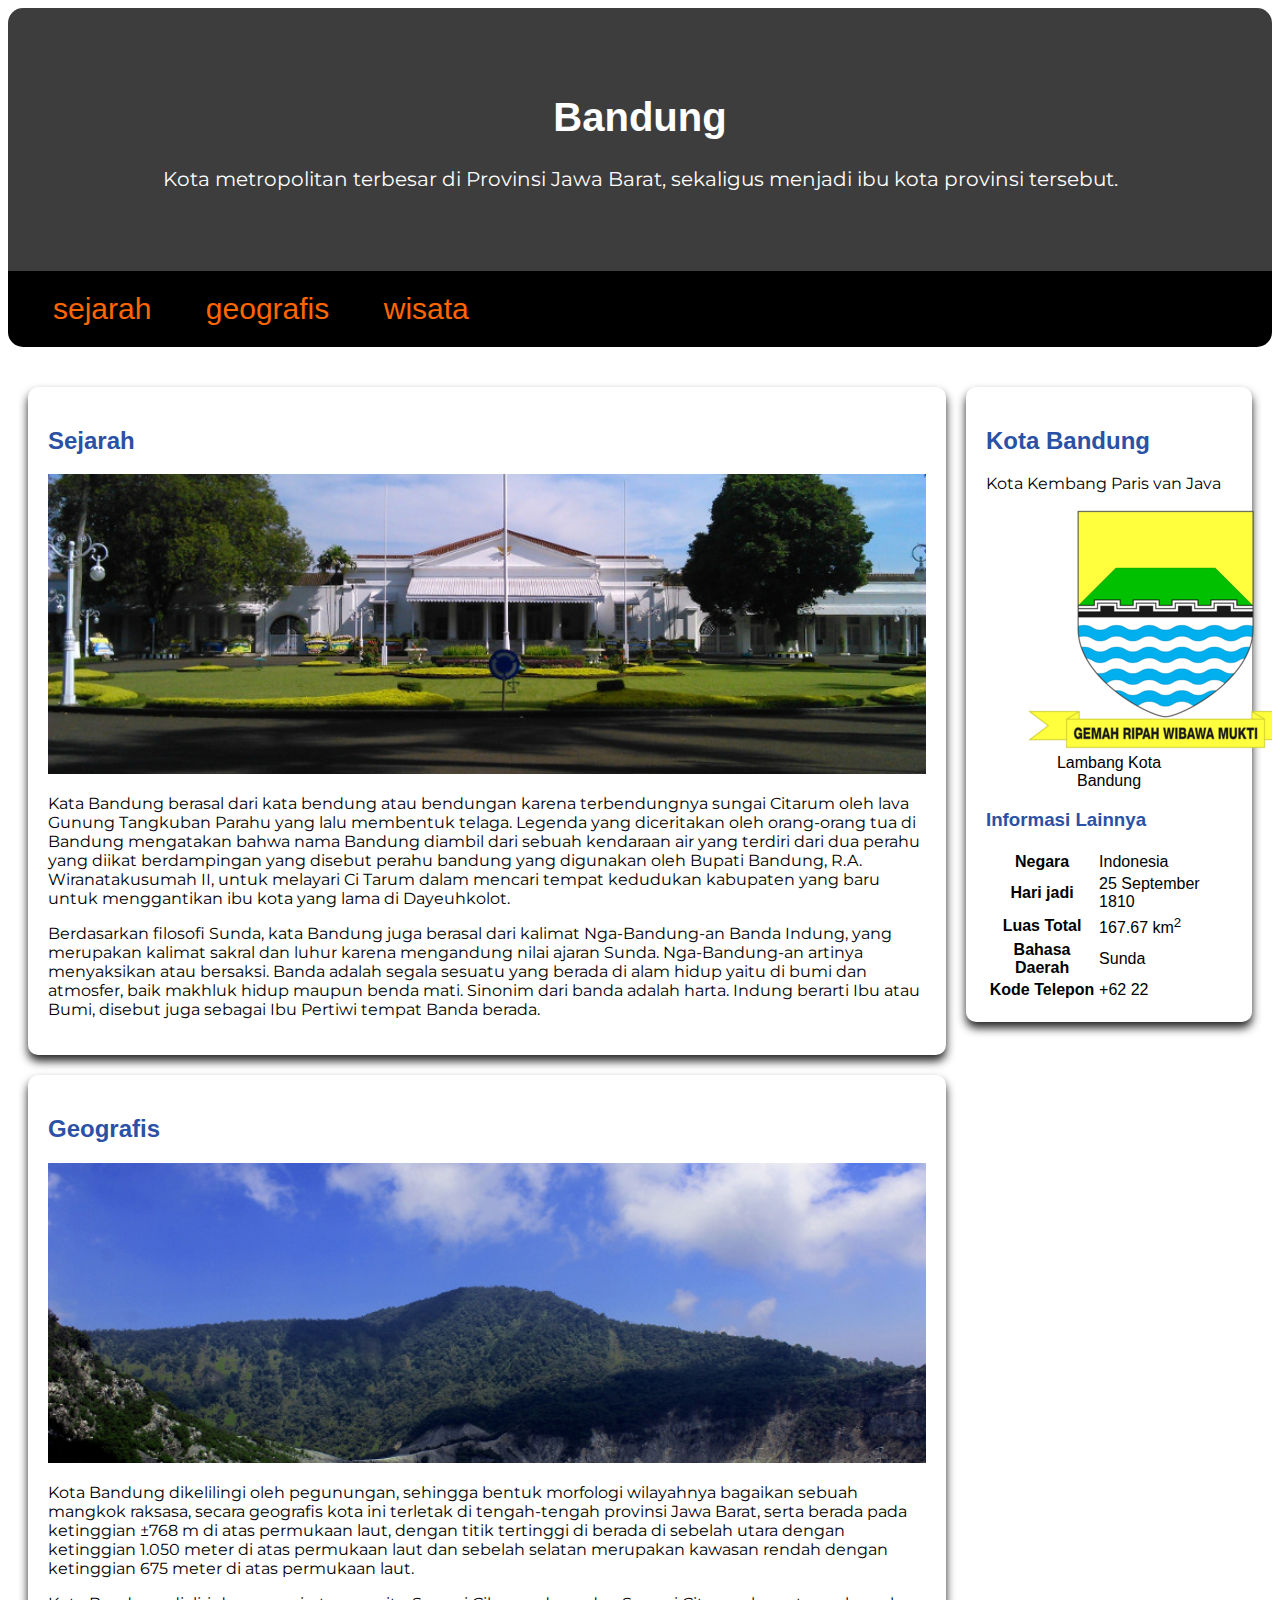
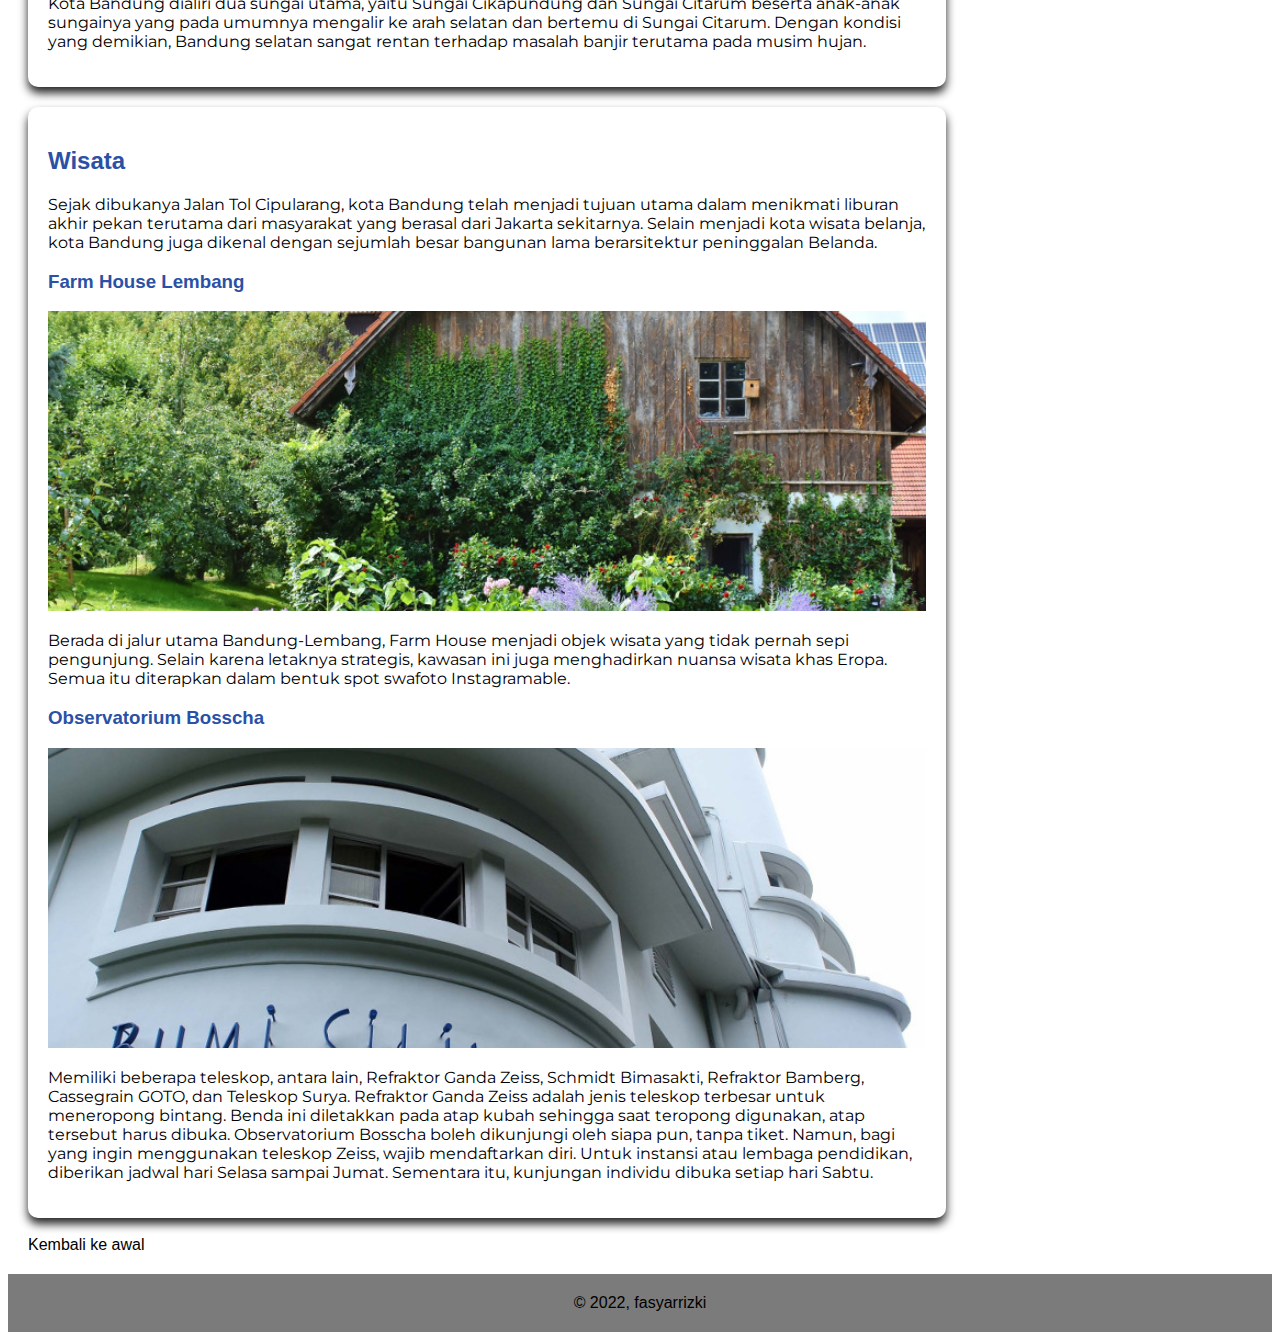
<file: index.html>
<!DOCTYPE html>
<html lang="en">

<head>
    <meta charset="UTF-8">
    <meta http-equiv="X-UA-Compatible" content="IE=edge">
    <meta name="viewport" content="width=device-width, initial-scale=1.0">
    <title>kota bandung</title>
    <link rel="stylesheet" href="style.css">

</head>

<body>
    <header>
        <div class="jumbroton">
            <h1>Bandung</h1>
            <p>Kota metropolitan terbesar di Provinsi Jawa Barat, sekaligus menjadi ibu kota provinsi tersebut.</p>
            <!-- <ul>
            <li>sejarah</li>
            <li>geografis</li>
            <li>wisata</li>
        </ul> -->
        </div>
        <nav>
            <ul> <li><a href="#sejarah">sejarah</a></li>
                <li><a href="#geografis">geografis</a></li>
                <li><a href="#wisata">wisata</a></li>
            </ul>


        </nav>
    </header>
    <main>
        <div id="content">
            <article class="card">
                <section>
                    <h2 id="sejarah">Sejarah</h2>
                    <img src="image/history.jpg" alt="sejarah" class="featured-image">
                    <p>Kata Bandung berasal dari kata bendung atau bendungan karena terbendungnya sungai Citarum oleh
                        lava
                        Gunung
                        Tangkuban
                        Parahu yang lalu membentuk telaga. Legenda yang diceritakan oleh orang-orang tua di Bandung
                        mengatakan
                        bahwa
                        nama
                        Bandung diambil dari sebuah kendaraan air yang terdiri dari dua perahu yang diikat berdampingan
                        yang
                        disebut
                        perahu
                        bandung yang digunakan oleh Bupati Bandung, R.A. Wiranatakusumah II, untuk melayari Ci Tarum
                        dalam
                        mencari
                        tempat
                        kedudukan kabupaten yang baru untuk menggantikan ibu kota yang lama di Dayeuhkolot.</p>


                    <p>Berdasarkan filosofi Sunda, kata Bandung juga berasal dari kalimat Nga-Bandung-an Banda Indung,
                        yang
                        merupakan
                        kalimat
                        sakral dan luhur karena mengandung nilai ajaran Sunda. Nga-Bandung-an artinya menyaksikan atau
                        bersaksi.
                        Banda
                        adalah
                        segala sesuatu yang berada di alam hidup yaitu di bumi dan atmosfer, baik makhluk hidup maupun
                        benda
                        mati.
                        Sinonim
                        dari
                        banda adalah harta. Indung berarti Ibu atau Bumi, disebut juga sebagai Ibu Pertiwi tempat Banda
                        berada.
                    </p>
                </section>
            </article>
            <article class="card">
                <section>
                    <h2 id="geografis">Geografis</h2>
                    <img src="image/geografis.jpg" alt="geografis" class="featured-image">
                    <p>Kota Bandung dikelilingi oleh pegunungan, sehingga bentuk morfologi wilayahnya bagaikan sebuah
                        mangkok
                        raksasa,
                        secara
                        geografis kota ini terletak di tengah-tengah provinsi Jawa Barat, serta berada pada ketinggian
                        ±768
                        m di
                        atas
                        permukaan
                        laut, dengan titik tertinggi di berada di sebelah utara dengan ketinggian 1.050 meter di atas
                        permukaan
                        laut
                        dan
                        sebelah
                        selatan merupakan kawasan rendah dengan ketinggian 675 meter di atas permukaan laut.</p>


                    <p>Kota Bandung dialiri dua sungai utama, yaitu Sungai Cikapundung dan Sungai Citarum beserta
                        anak-anak
                        sungainya
                        yang
                        pada
                        umumnya mengalir ke arah selatan dan bertemu di Sungai Citarum. Dengan kondisi yang demikian,
                        Bandung
                        selatan
                        sangat
                        rentan terhadap masalah banjir terutama pada musim hujan.</p>
                </section>
            </article>
            <article class="card">
                <section>
                    <h2 id="wisata">Wisata</h2>
                    <p>Sejak dibukanya Jalan Tol Cipularang, kota Bandung telah menjadi tujuan utama dalam menikmati
                        liburan
                        akhir
                        pekan
                        terutama dari masyarakat yang berasal dari Jakarta sekitarnya. Selain menjadi kota wisata
                        belanja,
                        kota
                        Bandung
                        juga
                        dikenal dengan sejumlah besar bangunan lama berarsitektur peninggalan Belanda.</p>
                </section>
                <section>
                    <h3>Farm House Lembang</h3>
                    <img src="image/farm-house.jpg" alt="farm-house Lembang" class="featured-image">
                    <p>Berada di jalur utama Bandung-Lembang, Farm House menjadi objek wisata yang tidak pernah sepi
                        pengunjung.
                        Selain
                        karena
                        letaknya strategis, kawasan ini juga menghadirkan nuansa wisata khas Eropa. Semua itu diterapkan
                        dalam
                        bentuk
                        spot
                        swafoto Instagramable.</p>
                </section>
                <section>
                    <h3>Observatorium Bosscha</h3>
                    <img src="image/bosscha.jpg" alt="observatium bosscha" class="featured-image">
                    <p>Memiliki beberapa teleskop, antara lain, Refraktor Ganda Zeiss, Schmidt Bimasakti, Refraktor
                        Bamberg,
                        Cassegrain
                        GOTO,
                        dan Teleskop Surya. Refraktor Ganda Zeiss adalah jenis teleskop terbesar untuk meneropong
                        bintang.
                        Benda
                        ini
                        diletakkan
                        pada atap kubah sehingga saat teropong digunakan, atap tersebut harus dibuka. Observatorium
                        Bosscha
                        boleh
                        dikunjungi
                        oleh siapa pun, tanpa tiket. Namun, bagi yang ingin menggunakan teleskop Zeiss, wajib
                        mendaftarkan
                        diri.
                        Untuk
                        instansi
                        atau lembaga pendidikan, diberikan jadwal hari Selasa sampai Jumat. Sementara itu, kunjungan
                        individu
                        dibuka
                        setiap
                        hari
                        Sabtu.</p>
                </section>
            </article>
            <br>
            <a class="keawal" href="#top"> Kembali ke awal</a>
        </div>
        <aside>
            <article class="profile card">
                <header>
                    <h2>Kota Bandung</h2>
                    <p>Kota Kembang Paris van Java</p>
                    <figure>
                        <center>
                            <img src="image/bandung-badge.png">
                            <figcaption>Lambang Kota Bandung</figcaption>
                    </figure>
                    </center>
                </header>

                <section>
                    <h3>Informasi Lainnya</h3>
                    <table>
                        <tr>
                            <th>Negara</th>
                            <td>Indonesia</td>
                        </tr>
                        <tr>
                            <th>Hari jadi</th>
                            <td>25 September 1810</td>
                        </tr>
                        <tr>
                            <th>Luas Total</th>
                            <td>167.67 km<sup>2</sup></td>
                        </tr>
                        <tr>
                            <th>Bahasa Daerah</th>
                            <td>Sunda</td>
                        </tr>
                        <tr>
                            <th>Kode Telepon</th>
                            <td>+62 22</td>
                        </tr>
                    </table>
                </section>
            </article>
        </aside>
    </main>
    <footer>
        <center>
            &copy; 2022, fasyarrizki
        </center>
    </footer>

</body>

</html>
</file>
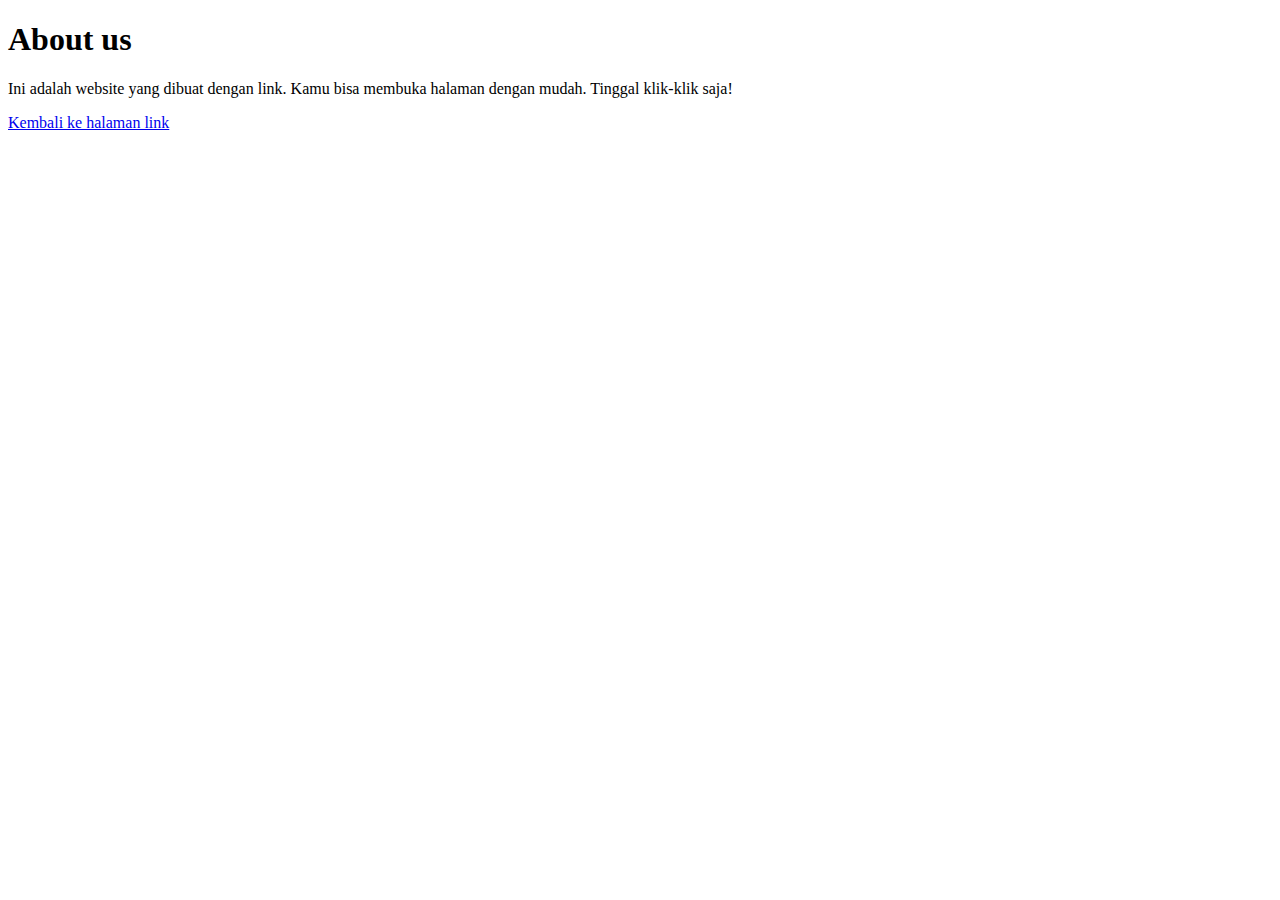
<file: about.html>
<!DOCTYPE html>
<html lang="en">
    <head>
        <title>Tutorial Link di HTML</title>
    </head>
    <body>
      <h1>About us</h1>
        <p>
          Ini adalah website yang dibuat dengan link.
          Kamu bisa membuka halaman dengan mudah. Tinggal klik-klik saja!
        </p>
        <p>
          <a href="link.html">Kembali ke halaman link</a>
        </p>
    </body>
</html>
</file>
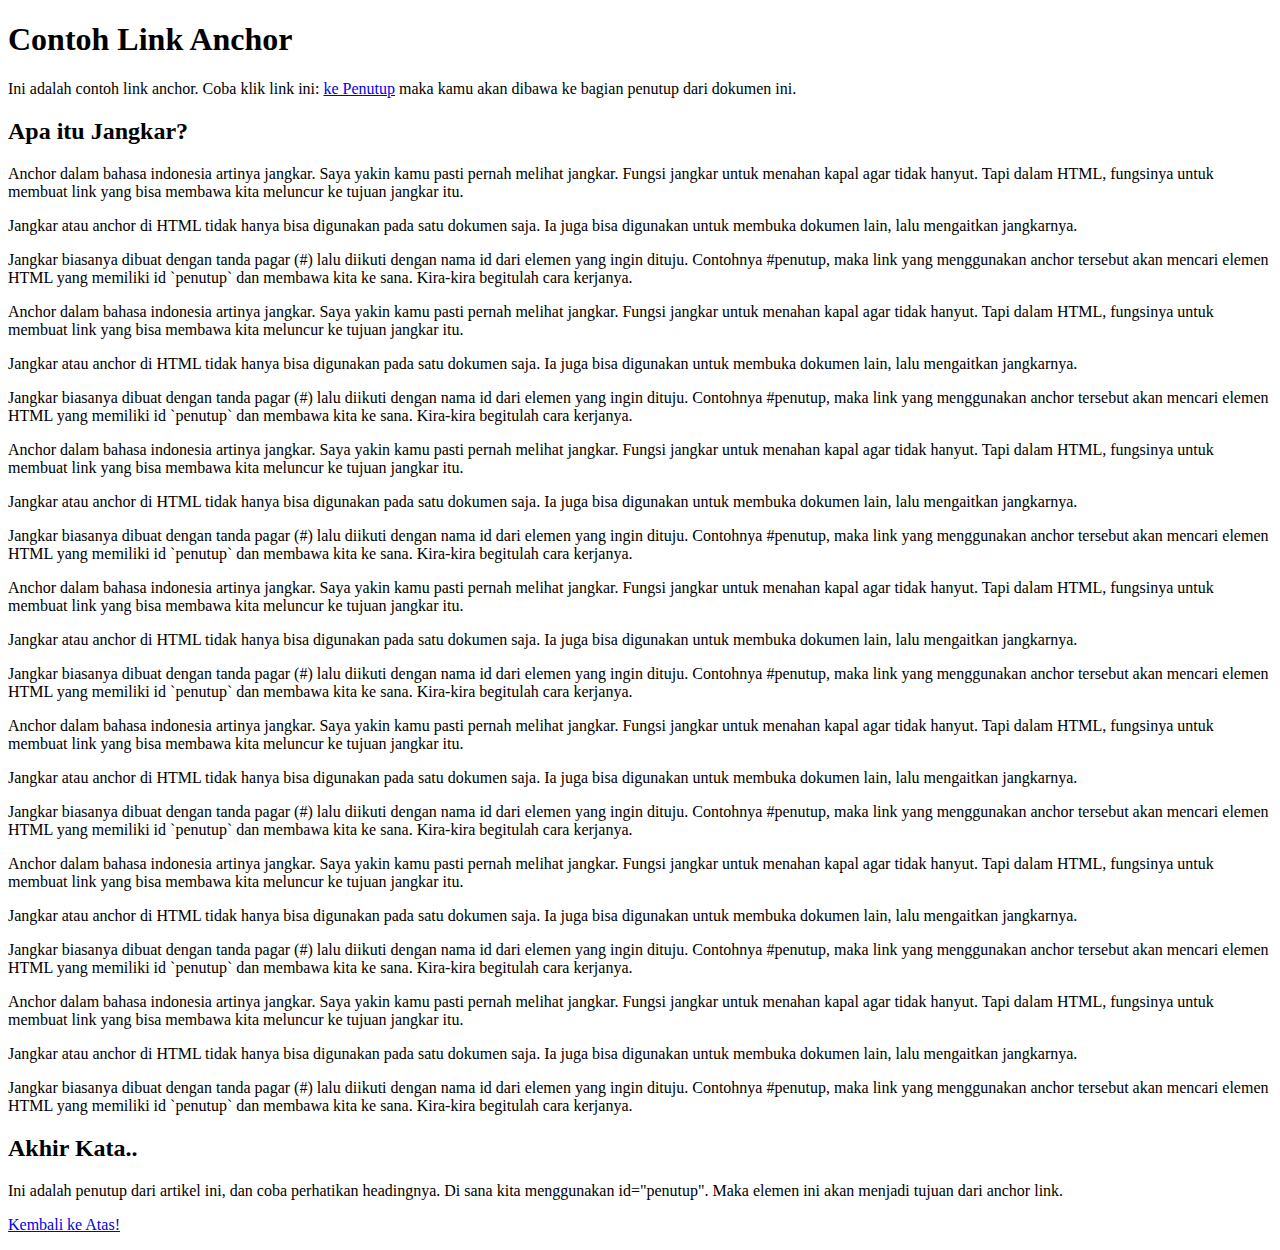
<file: anchor.html>
<!DOCTYPE html>
<html lang="en">

<head>
    <title>Tutorial Link di HTML</title>
</head>

<body>
    <h1>Contoh Link Anchor</h1>
    <p>Ini adalah contoh link anchor. Coba klik link ini:
        <a href="#penutup"> ke Penutup</a> maka kamu
        akan dibawa ke bagian penutup dari dokumen ini.
    </p>
    <h2>Apa itu Jangkar?</h2>
    <p>
        Anchor dalam bahasa indonesia artinya jangkar. Saya yakin
        kamu pasti pernah melihat jangkar. Fungsi jangkar untuk
        menahan kapal agar tidak hanyut. Tapi dalam HTML, fungsinya
        untuk membuat link yang bisa membawa kita meluncur ke tujuan
        jangkar itu.
    </p>
    <p>
        Jangkar atau anchor di HTML tidak hanya bisa digunakan pada
        satu dokumen saja. Ia juga bisa digunakan untuk membuka dokumen
        lain, lalu mengaitkan jangkarnya.
    </p>
    <p>
        Jangkar biasanya dibuat dengan tanda pagar (#) lalu diikuti
        dengan nama id dari elemen yang ingin dituju. Contohnya #penutup,
        maka link yang menggunakan anchor tersebut akan mencari elemen
        HTML yang memiliki id `penutup` dan membawa kita ke sana.
        Kira-kira begitulah cara kerjanya.
    <p>
        Anchor dalam bahasa indonesia artinya jangkar. Saya yakin
        kamu pasti pernah melihat jangkar. Fungsi jangkar untuk
        menahan kapal agar tidak hanyut. Tapi dalam HTML, fungsinya
        untuk membuat link yang bisa membawa kita meluncur ke tujuan
        jangkar itu.
    </p>
    <p>
        Jangkar atau anchor di HTML tidak hanya bisa digunakan pada
        satu dokumen saja. Ia juga bisa digunakan untuk membuka dokumen
        lain, lalu mengaitkan jangkarnya.
    </p>
    <p>
        Jangkar biasanya dibuat dengan tanda pagar (#) lalu diikuti
        dengan nama id dari elemen yang ingin dituju. Contohnya #penutup,
        maka link yang menggunakan anchor tersebut akan mencari elemen
        HTML yang memiliki id `penutup` dan membawa kita ke sana.
        Kira-kira begitulah cara kerjanya.
    <p>
        Anchor dalam bahasa indonesia artinya jangkar. Saya yakin
        kamu pasti pernah melihat jangkar. Fungsi jangkar untuk
        menahan kapal agar tidak hanyut. Tapi dalam HTML, fungsinya
        untuk membuat link yang bisa membawa kita meluncur ke tujuan
        jangkar itu.
    </p>
    <p>
        Jangkar atau anchor di HTML tidak hanya bisa digunakan pada
        satu dokumen saja. Ia juga bisa digunakan untuk membuka dokumen
        lain, lalu mengaitkan jangkarnya.
    </p>
    <p>
        Jangkar biasanya dibuat dengan tanda pagar (#) lalu diikuti
        dengan nama id dari elemen yang ingin dituju. Contohnya #penutup,
        maka link yang menggunakan anchor tersebut akan mencari elemen
        HTML yang memiliki id `penutup` dan membawa kita ke sana.
        Kira-kira begitulah cara kerjanya.
    <p>
        Anchor dalam bahasa indonesia artinya jangkar. Saya yakin
        kamu pasti pernah melihat jangkar. Fungsi jangkar untuk
        menahan kapal agar tidak hanyut. Tapi dalam HTML, fungsinya
        untuk membuat link yang bisa membawa kita meluncur ke tujuan
        jangkar itu.
    </p>
    <p>
        Jangkar atau anchor di HTML tidak hanya bisa digunakan pada
        satu dokumen saja. Ia juga bisa digunakan untuk membuka dokumen
        lain, lalu mengaitkan jangkarnya.
    </p>
    <p>
        Jangkar biasanya dibuat dengan tanda pagar (#) lalu diikuti
        dengan nama id dari elemen yang ingin dituju. Contohnya #penutup,
        maka link yang menggunakan anchor tersebut akan mencari elemen
        HTML yang memiliki id `penutup` dan membawa kita ke sana.
        Kira-kira begitulah cara kerjanya.
    <p>
        Anchor dalam bahasa indonesia artinya jangkar. Saya yakin
        kamu pasti pernah melihat jangkar. Fungsi jangkar untuk
        menahan kapal agar tidak hanyut. Tapi dalam HTML, fungsinya
        untuk membuat link yang bisa membawa kita meluncur ke tujuan
        jangkar itu.
    </p>
    <p>
        Jangkar atau anchor di HTML tidak hanya bisa digunakan pada
        satu dokumen saja. Ia juga bisa digunakan untuk membuka dokumen
        lain, lalu mengaitkan jangkarnya.
    </p>
    <p>
        Jangkar biasanya dibuat dengan tanda pagar (#) lalu diikuti
        dengan nama id dari elemen yang ingin dituju. Contohnya #penutup,
        maka link yang menggunakan anchor tersebut akan mencari elemen
        HTML yang memiliki id `penutup` dan membawa kita ke sana.
        Kira-kira begitulah cara kerjanya.
    <p>
        Anchor dalam bahasa indonesia artinya jangkar. Saya yakin
        kamu pasti pernah melihat jangkar. Fungsi jangkar untuk
        menahan kapal agar tidak hanyut. Tapi dalam HTML, fungsinya
        untuk membuat link yang bisa membawa kita meluncur ke tujuan
        jangkar itu.
    </p>
    <p>
        Jangkar atau anchor di HTML tidak hanya bisa digunakan pada
        satu dokumen saja. Ia juga bisa digunakan untuk membuka dokumen
        lain, lalu mengaitkan jangkarnya.
    </p>
    <p>
        Jangkar biasanya dibuat dengan tanda pagar (#) lalu diikuti
        dengan nama id dari elemen yang ingin dituju. Contohnya #penutup,
        maka link yang menggunakan anchor tersebut akan mencari elemen
        HTML yang memiliki id `penutup` dan membawa kita ke sana.
        Kira-kira begitulah cara kerjanya.
    <p>
        Anchor dalam bahasa indonesia artinya jangkar. Saya yakin
        kamu pasti pernah melihat jangkar. Fungsi jangkar untuk
        menahan kapal agar tidak hanyut. Tapi dalam HTML, fungsinya
        untuk membuat link yang bisa membawa kita meluncur ke tujuan
        jangkar itu.
    </p>
    <p>
        Jangkar atau anchor di HTML tidak hanya bisa digunakan pada
        satu dokumen saja. Ia juga bisa digunakan untuk membuka dokumen
        lain, lalu mengaitkan jangkarnya.
    </p>
    <p>
        Jangkar biasanya dibuat dengan tanda pagar (#) lalu diikuti
        dengan nama id dari elemen yang ingin dituju. Contohnya #penutup,
        maka link yang menggunakan anchor tersebut akan mencari elemen
        HTML yang memiliki id `penutup` dan membawa kita ke sana.
        Kira-kira begitulah cara kerjanya.
    </p>
    <h2 id="penutup">Akhir Kata..</h2>
    <p>
        Ini adalah penutup dari artikel ini, dan coba perhatikan headingnya.
        Di sana kita menggunakan id="penutup". Maka elemen ini akan menjadi
        tujuan dari anchor link.
    </p>
    <p>
        <a href="#top">Kembali ke Atas!</a>
    </p>
</body>

</html>
</file>
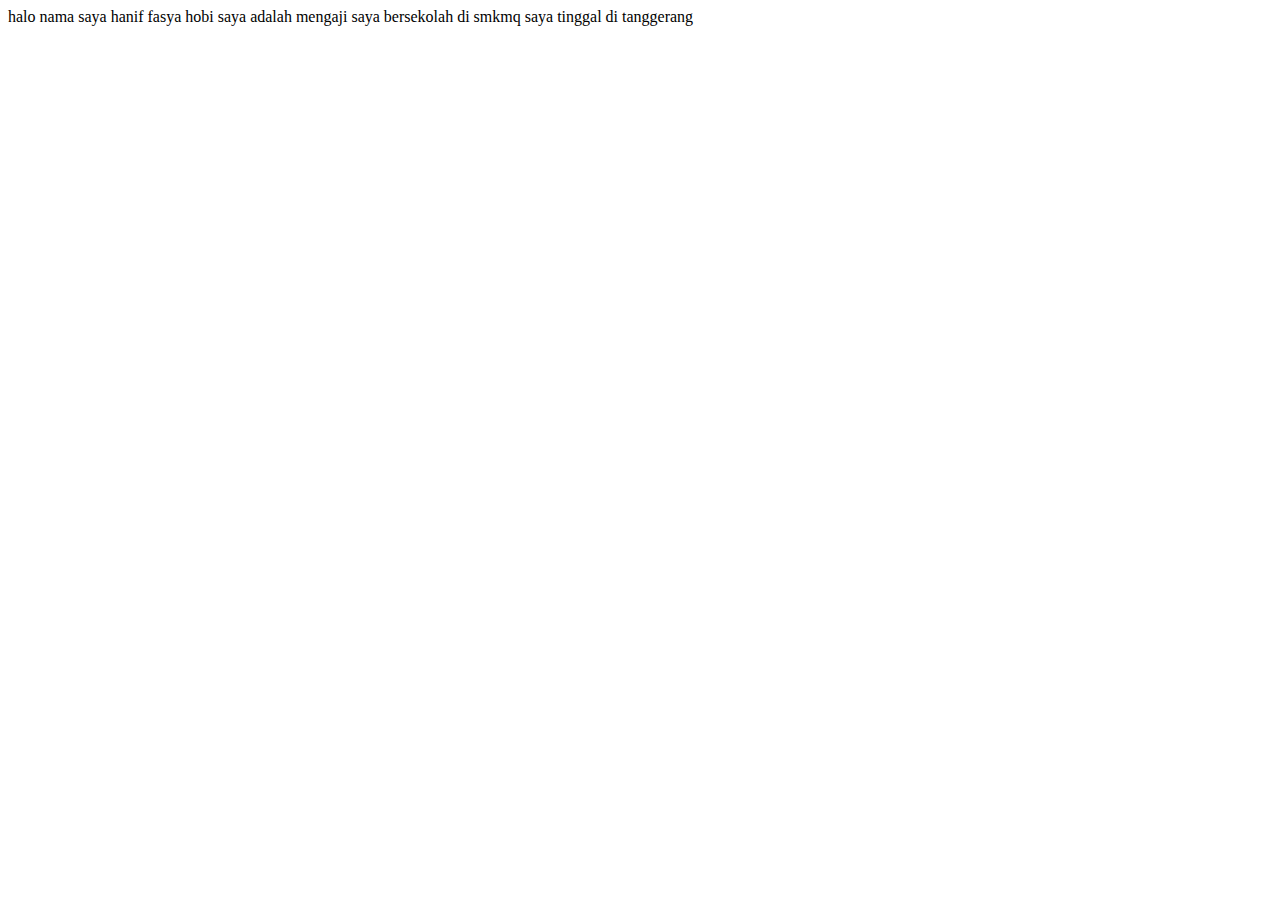
<file: latihanjs.html>
<!DOCTYPE html>
<html lang="en">

<head>
    <meta charset="UTF-8">
    <meta http-equiv="X-UA-Compatible" content="IE=edge">
    <meta name="viewport" content="width=device-width, initial-scale=1.0">
    <title>Document</title>
</head>

<body>
    <script>

        const datadiri = {
            namadepan: "hanif",
            "nama belakang": "fasya",
            hobi: "mengaji",
            umur:15,
            "asal sekolah": "smkmq",
            tempatinggal:"tanggerang"

        }
        delete datadiri.umur;
        document.write(`halo nama saya ${datadiri.namadepan} ${datadiri["nama belakang"]} hobi saya adalah ${datadiri.hobi} saya bersekolah di ${datadiri["asal sekolah"]} saya tinggal di ${datadiri.tempatinggal}`)
    </script>
</body>

</html>
</file>
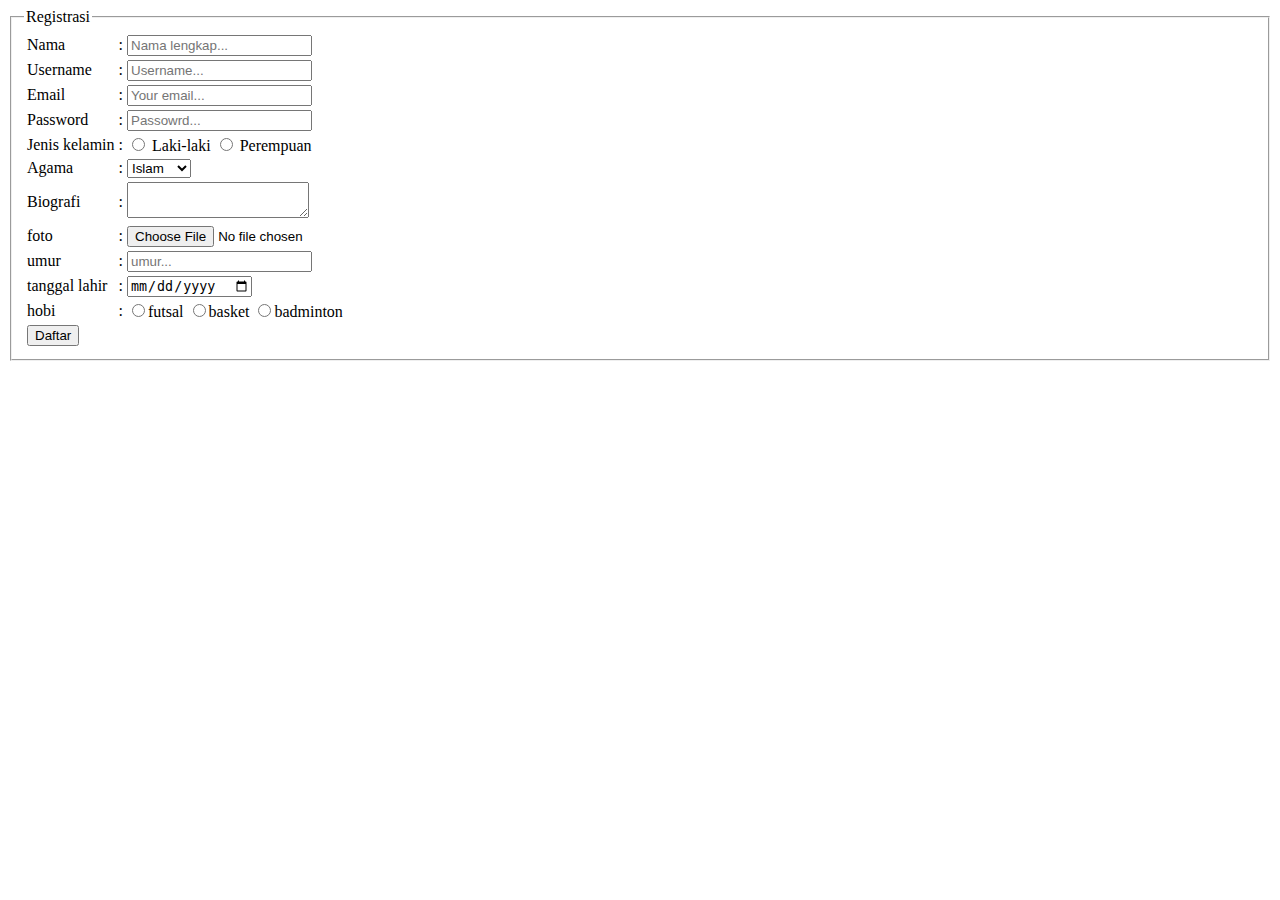
<file: login.html>
<!DOCTYPE html>
<html>

<head>
    <title>Form Login</title>
</head>

<body>
    <!-- <form action="login.php" method="POST">
        <fieldset>
        <legend>Login</legend>
        <p>
            <label>email:</label>
            <input type="email" name="email" placeholder="email..." />
        </p>
        <p>
            <label>Password:</label>
            <input type="password" name="password" placeholder="password..." />
        </p>
        <p>
            <label><input type="checkbox" name="remember" value="remember" /> Remember me</label>
        </p>
        <p>
            <input type="submit" name="submit" value="Login" />
        </p>
        </fieldset>
    </form> -->
    <!-- <form action="contact.php" method="POST">
        <fieldset>
        <legend>Registrasi</legend>
        <p>
            <label>Nama:</label>
            <input type="text" name="nama" placeholder="Nama lengkap..." />
        </p>
        <p>
            <label>Username:</label>
            <input type="text" name="username" placeholder="Username..." />
        </p>
        <p>
            <label>Email:</label>
            <input type="email" name="email" placeholder="Your email..." />
        </p>
        <p>
            <label>Password:</label>
            <input type="password" name="password" placeholder="Passowrd..." />
        </p>
        <p>
            <label>Jenis kelamin:</label>
            <label><input type="radio" name="jenis_kelamin" value="laki-laki" /> Laki-laki</label>
            <label><input type="radio" name="jenis_kelamin" value="perempuan" /> Perempuan</label>
        </p>
        <p>
            <label>Agama:</label>
            <select name="agama">
                <option value="islam">Islam</option>
                <option value="kristen">Kristen</option>
                <option value="hindu">Hindu</option>
                <option value="budha">Budha</option>
            </select>
        </p>
        <p>
            <label>Biografi:</label>
            <textarea name="biografi"></textarea>
        </p>
        <p>
            <input type="submit" name="submit" value="Daftar" />
        </p>
        </fieldset>
    </form> -->
    <form action="contact.php" method="POST">
        <fieldset>
            <legend>Registrasi</legend>
            <table>
                <tr>
                    <td> <label>Nama</label></td>
                    <td>:</td>
                    <td><input type="text" name="nama" placeholder="Nama lengkap..." /></td>
                </tr>
                <tr>
                    <td><label>Username</label></td>
                    <td>:</td>
                    <td><input type="text" name="username" placeholder="Username..." /></td>
                </tr>
                <tr>
                    <td><label>Email</label></td>
                    <td>:</td>
                    <td><input type="email" name="email" placeholder="Your email..." /></td>
                </tr>
                <tr>
                    <td> <label>Password</label></td>
                    <td>:</td>
                    <td><input type="password" name="password" placeholder="Passowrd..." /></td>
                </tr>
                <tr>
                    <td><label>Jenis kelamin</label></td>
                    <td>:</td>
                    <td><label><input type="radio" name="jenis_kelamin" value="laki-laki" /> Laki-laki</label>
                    <label><input type="radio" name="jenis_kelamin" value="perempuan" /> Perempuan</label></td>
                </tr>
                <tr>
                    <td> <label>Agama</label></td>
                    <td>:</td>
                   <td> <select name="agama">
                        <option value="islam">Islam</option>
                        <option value="kristen">Kristen</option>
                        <option value="hindu">Hindu</option>
                        <option value="budha">Budha</option>
                    </select>
                   </td>
                </tr>
                <tr>
                    <td><label>Biografi</label></td>
                    <td>:</td>
                    <td><textarea name="biografi"></textarea></td>
                </tr>
                <tr>
                   <td><label>foto</label></td> 
                   <td>:</td>
                   <td><input type="file" name="foto"></td>

                </tr>
                <tr>
                   <td><label>umur</label></td> 
                   <td>:</td>
                    <td><input type="text" placeholder="umur..."></td>
                </tr>
                <tr> <td><label>tanggal lahir</label> </td>
                    <td>:</td>
                    <td><input type="date" name="tanggal"></td>
                </tr>
                <tr>
                    <td><label>hobi</label></td>
                    <td>:</td>
                    <td><label><input type="radio" name="futsal" value="futsal">futsal</label>
                    <label><input type="radio" name="basket" value="basket">basket</label>
                    <label><input type="radio" name="badminton" value="badminton">badminton</label></td>
                </tr>
                <tr>
                    <td><input type="submit" name="submit" value="Daftar" /></td>
                </tr>
            </table>
        </fieldset>
    </form>


















</body>

</html
</file>
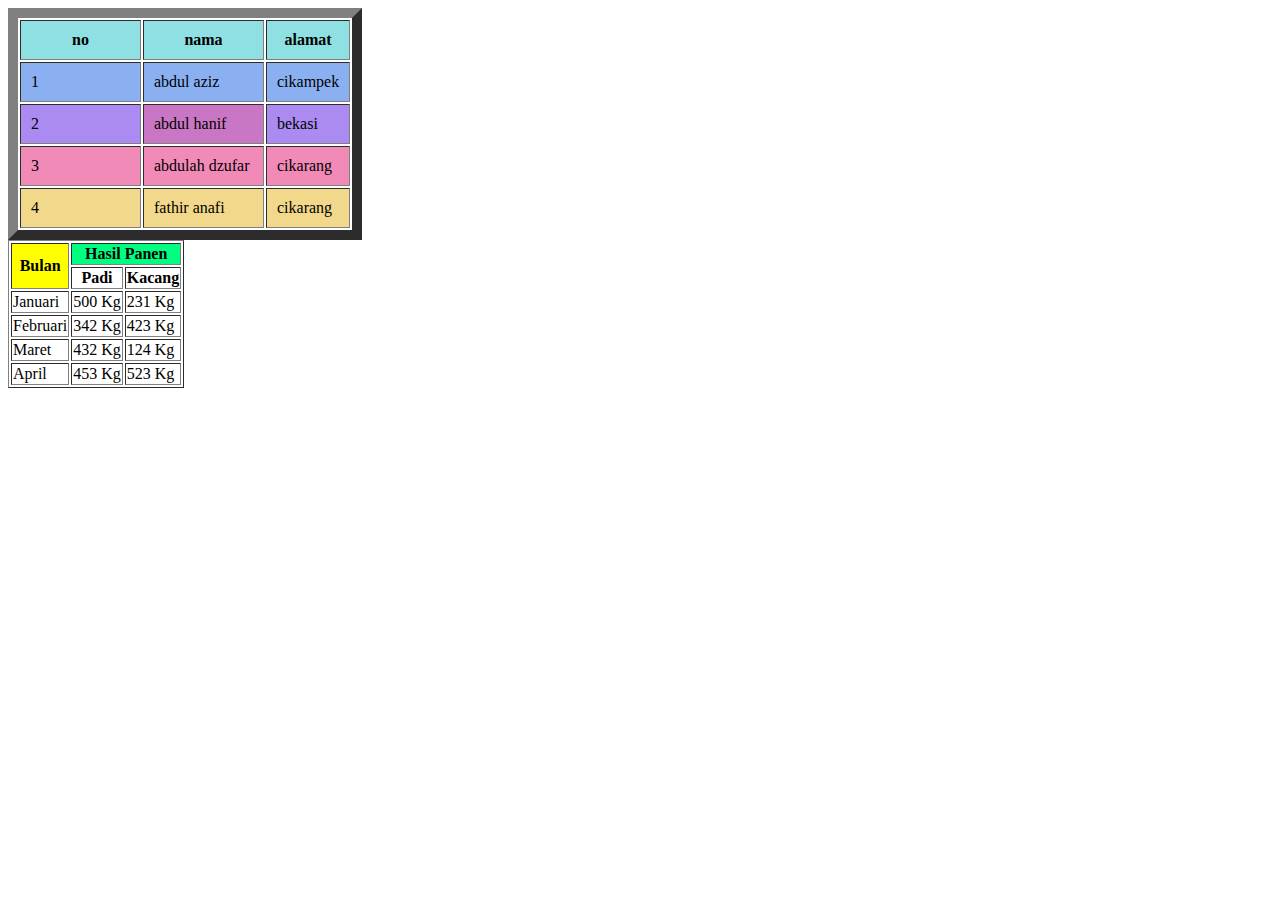
<file: tabel.html>
<!DOCTYPE html>
<html lang="en">

<head>
    <meta charset="UTF-8">
    <meta http-equiv="X-UA-Compatible" content="IE=edge">
    <meta name="viewport" content="width=device-width, initial-scale=1.0">
    <title>Document</title>
</head>

<body>

    <table border="10" cellpadding="10">
            <tr bgcolor="#8fe0e3">
                <th width="99">no</th>
                <th width="99">nama</th>
                <th>alamat</th>
            </tr>
            <tr bgcolor="#8ab0f2">
                <td>1</td>
                <td>abdul aziz</td>
                <td>cikampek</td>
            </tr>
            <tr bgcolor="#ab8af2">
                <td>2</td>
                <td bgcolor="#c977c5">abdul hanif</td>
                <td>bekasi</td>
            </tr>
            <tr bgcolor="#f28ab7">
                <td>3</td>
                <td>abdulah dzufar</td>
                <td>cikarang</td>
            </tr>
            <tr bgcolor="#f2d88a">
                <td>4</td>
                <td>fathir anafi</td>
                <td>cikarang</td>
            </tr>
    </table>
    <!DOCTYPE html>
<html>
    <head>
        <title>Belajar Membuat Tabel HTML</title>
</head>
<body>
    <table border="1">
        <tr>
            <th rowspan="2" bgcolor="yellow">Bulan</th>
            <th colspan="2" bgcolor="#00ff80">Hasil Panen</th>
        </tr>
        <tr>
            <th>Padi</th>
            <th>Kacang</th>
        </tr>
        <tr>
            <td>Januari</td>
            <td>500 Kg</td>
            <td>231 Kg</td>
        </tr>
        <tr>
            <td>Februari</td>
            <td>342 Kg</td>
            <td>423 Kg</td>
        </tr>
        <tr>
            <td>Maret</td>
            <td>432 Kg</td>
            <td>124 Kg</td>
        </tr>
        <tr>
            <td>April</td>
            <td>453 Kg</td>
            <td>523 Kg</td>
        </tr>
    </table>

</body>
</html>
</body>

</html>
</file>
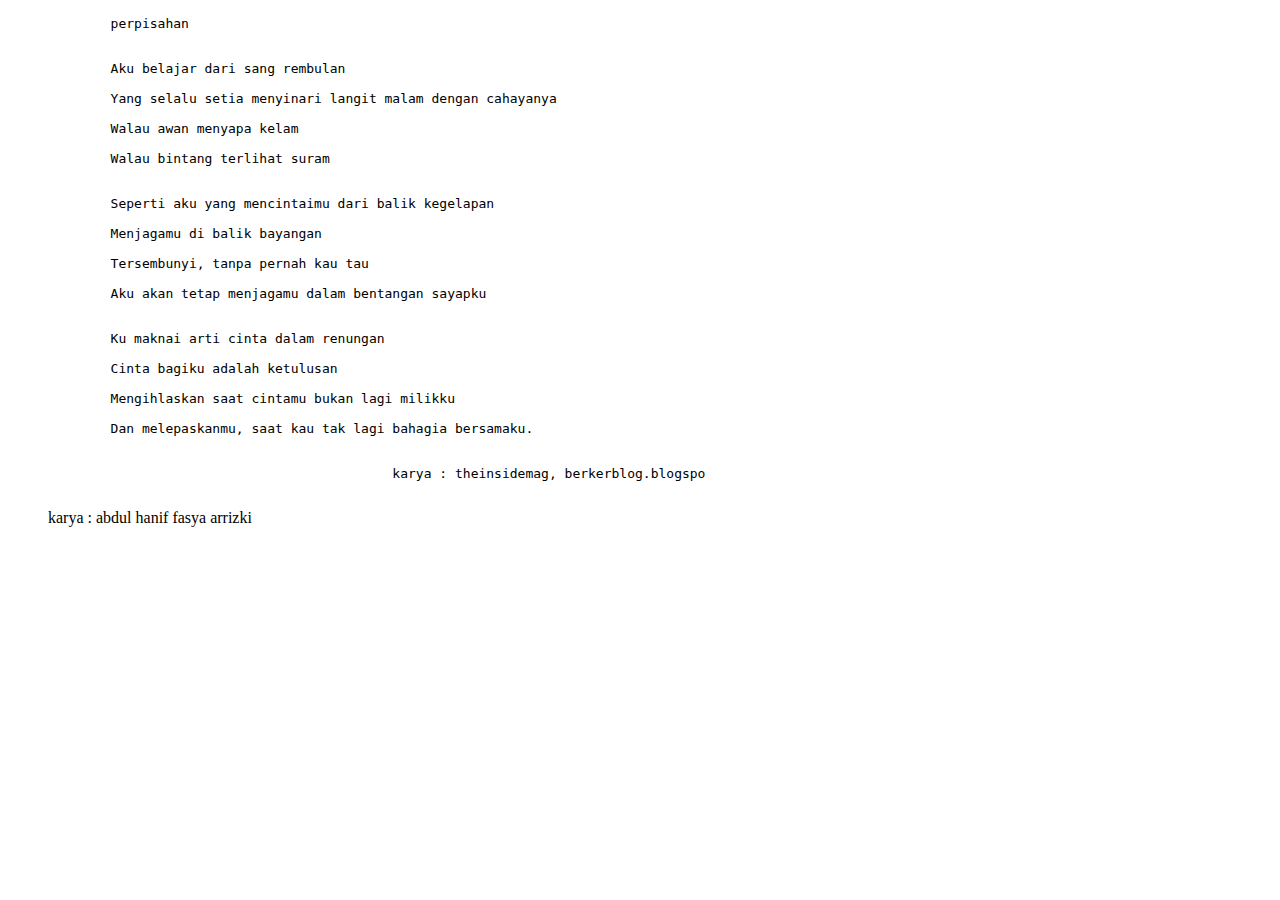
<file: text_format.html>
<!DOCTYPE html>
<html lang="en">

<head>
    <meta charset="UTF-8">
    <meta http-equiv="X-UA-Compatible" content="IE=edge">
    <meta name="viewport" content="width=device-width, initial-scale=1.0">
    <title>Document</title>
</head>

<body>
    <blockquote cite="https://id.wikipedia.org/wiki/JavaScript">

        

    </blockquote>
    <figure>
        <pre>
        perpisahan


        Aku belajar dari sang rembulan

        Yang selalu setia menyinari langit malam dengan cahayanya
        
        Walau awan menyapa kelam
        
        Walau bintang terlihat suram
        
        
        Seperti aku yang mencintaimu dari balik kegelapan
        
        Menjagamu di balik bayangan
        
        Tersembunyi, tanpa pernah kau tau
        
        Aku akan tetap menjagamu dalam bentangan sayapku
        
         
        Ku maknai arti cinta dalam renungan
        
        Cinta bagiku adalah ketulusan
        
        Mengihlaskan saat cintamu bukan lagi milikku
        
        Dan melepaskanmu, saat kau tak lagi bahagia bersamaku.

    
                                            karya : theinsidemag, berkerblog.blogspo
    </pre>
        <figcaption>karya : abdul hanif fasya arrizki</figcaption>
    </figure>


</body>

</html>
</file>
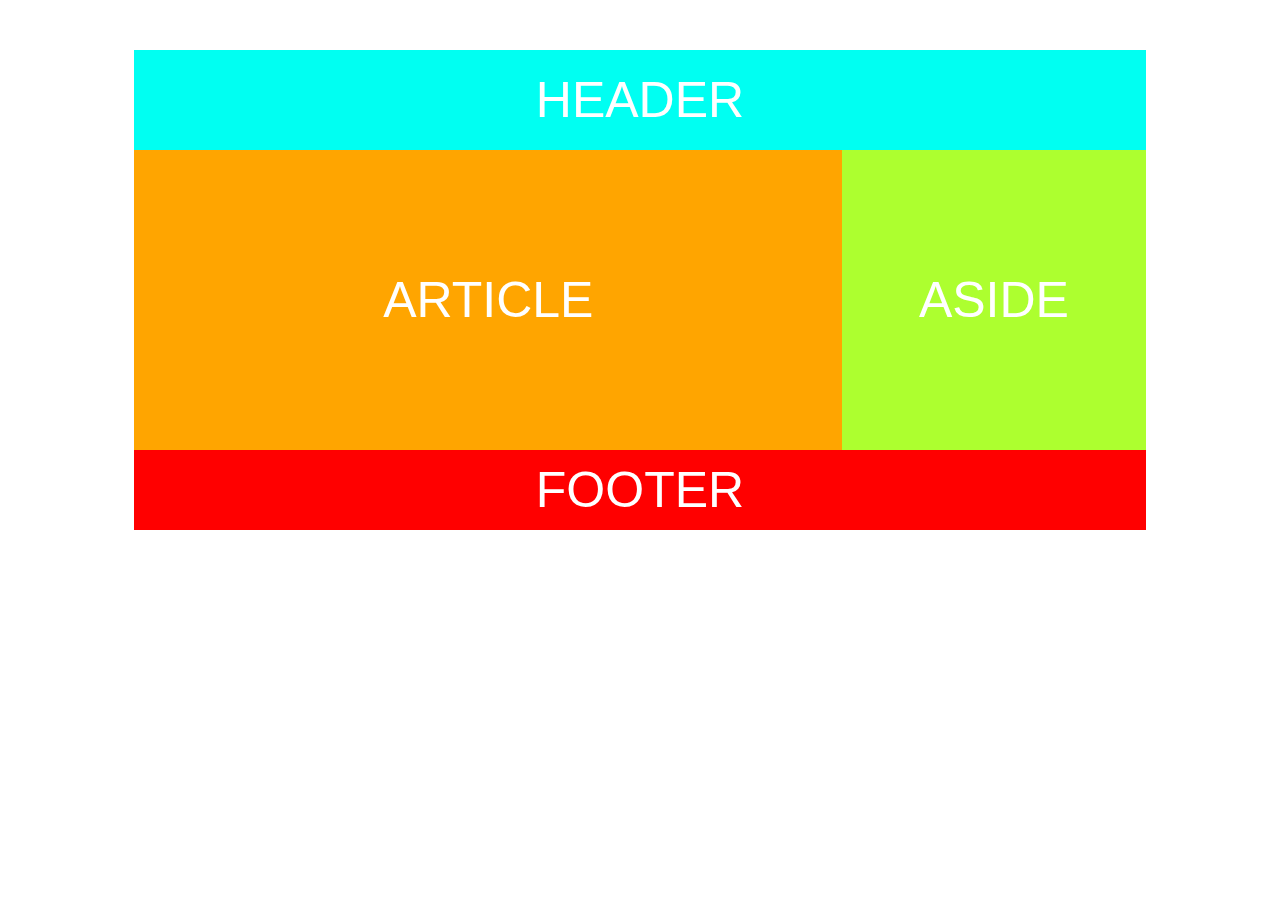
<file: tgshtml.html>
<!DOCTYPE html>
<html lang="en">
<head>
    <meta charset="UTF-8">
    <meta http-equiv="X-UA-Compatible" content="IE=edge">
    <meta name="viewport" content="width=device-width, initial-scale=1.0">
    <link rel="stylesheet" href="css.css">
    <title>Document</title>
</head>
<body>
    <!-- <div class="kotak"></div>
    <div class="kotak bg-blue"></div>
    <div class="kotak bg-yellow"></div>
    <div class="kotak bg-red"></div>
    <div class="kotak bg-purple"></div> -->
    <div class="gass">
        <header>HEADER</header>
        <div class="ff">
            <article>ARTICLE</article>
            <aside>ASIDE</aside>
        </div>
        <footer>FOOTER</footer>
    </div>
    
</body>
</html>
</file>
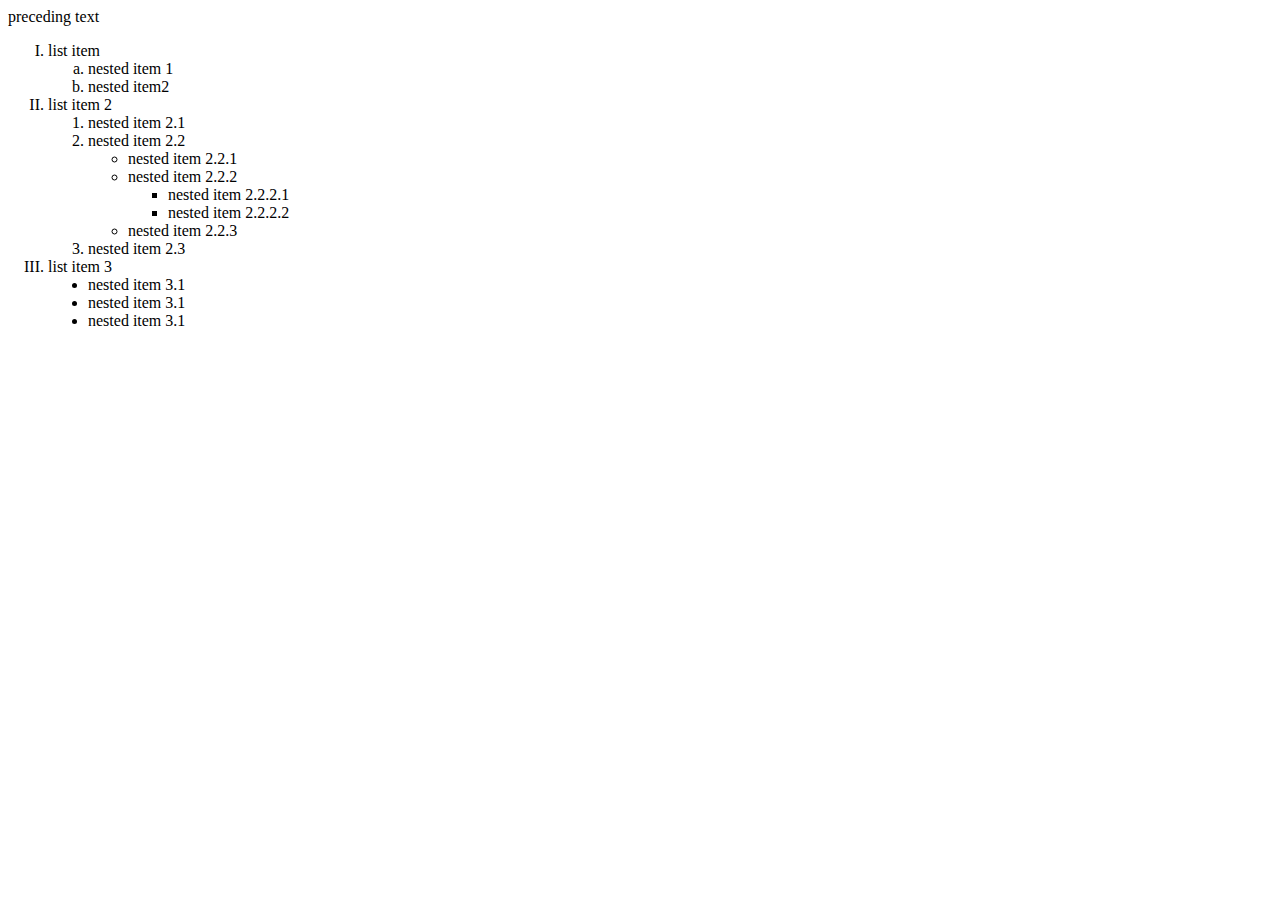
<file: tugas.html>
<!DOCTYPE html>
<html lang="en">

<head>
    <meta charset="UTF-8">
    <meta http-equiv="X-UA-Compatible" content="IE=edge">
    <meta name="viewport" content="width=device-width, initial-scale=1.0">
    <title>Document</title>
</head>

<body>preceding text
    <ol type="I">
        <li>list item</li>
        <ol type="a">
            <li>nested item 1</li>
            <li>nested item2</li>
        </ol>
        <li>list item 2</li>
        <ol type="1">
            <li>nested item 2.1</li>
            <li>nested item 2.2 <ul type="circle">
                    <li>nested item 2.2.1</li>
                    <li>nested item 2.2.2 <ul>
                            <li>nested item 2.2.2.1</li>
                            <li>nested item 2.2.2.2</li>
                        </ul>
                    </li>
                    <li>nested item 2.2.3</li>
                </ul>
            </li>
            <li>nested item 2.3</li>
        </ol>
        <li> list item 3
            <ul type="disc">
                <li>nested item 3.1</li>
                <li>nested item 3.1</li>
                <li>nested item 3.1</li>
            </ul>
        </li>

</body>

</html>
</file>
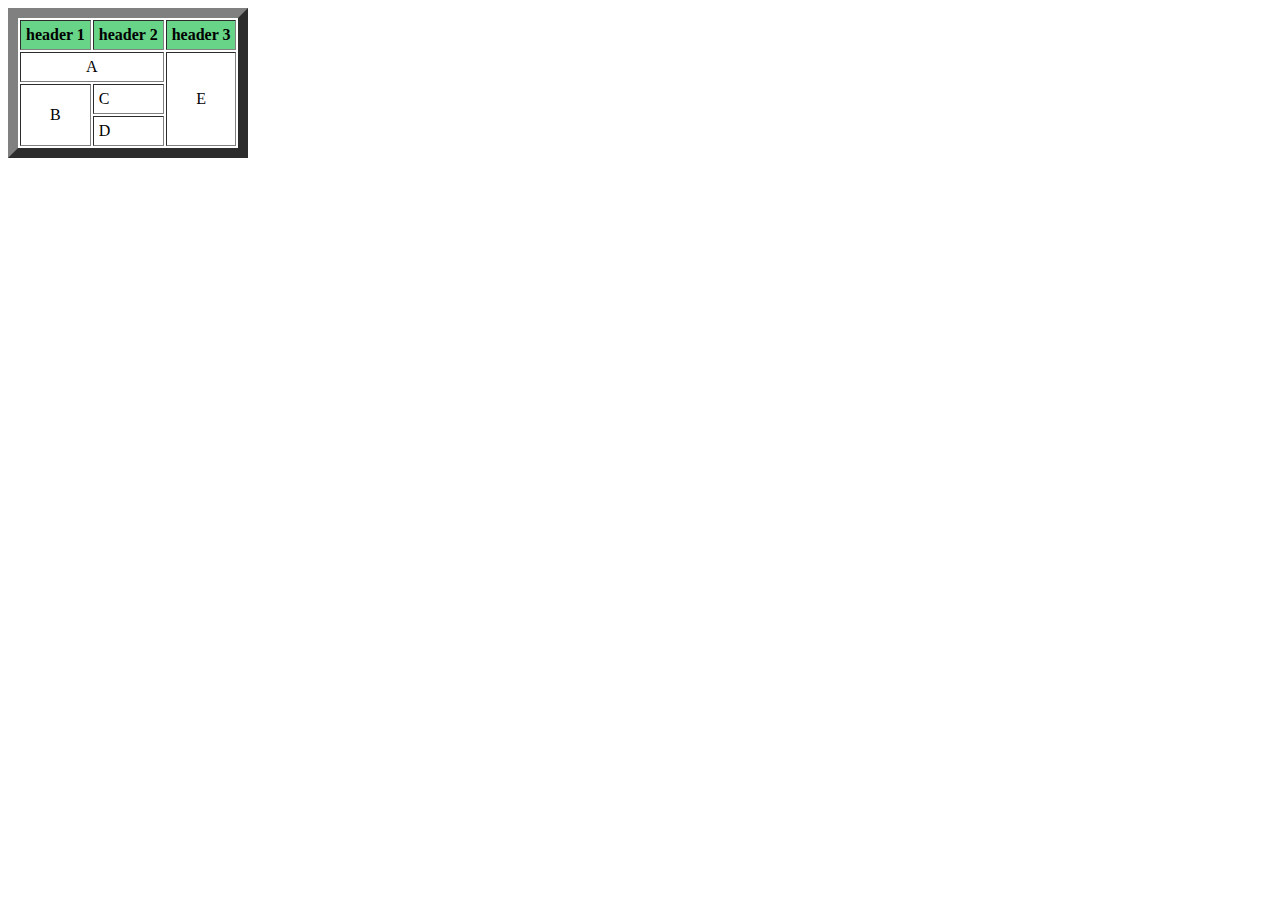
<file: tugastbl.html>
<!DOCTYPE html>
<html lang="en">

<head>
    <meta charset="UTF-8">
    <meta http-equiv="X-UA-Compatible" content="IE=edge">
    <meta name="viewport" content="width=device-width, initial-scale=1.0">
    <title>Document</title>
</head>
<body>
    <table border="10" cellpadding="5">
        <tr bgcolor="#68d488">
            <th> header 1</th>
            <th>header 2</th>
            <th> header 3</th>
        </tr>
        <tr>
            <td colspan="2" align="center">A</td>
            <td rowspan="4" align="center">E</td>
        </tr>
        <tr>
            <td rowspan="2" align="center" >B</td>
            <td>C</td>
        </tr>
        <tr>
            <td>D</td>
        </tr>
    </table>

</body>

</html>
</file>
<file: style.css>
@import url('https://fonts.googleapis.com/css2?family=Montserrat:wght@300&family=Open+Sans&display=swap');


header{
    display: inline;
}



body {
    font-family: sans-serif;
    
}

nav a {
    font-size: 30px;
    font-weight: 400;
    text-decoration:none;
    color:rgb(255, 102, 0);
    
}

nav li{
    display: inline;
    list-style-type: none;
    margin-right: 50px;

   
}

nav a:hover {
    font-weight: bold;
}

nav{
    background-color:rgb(0, 0, 0);
    padding: 5px;
    position: sticky;
    top: 0;
    border-bottom-left-radius: 15px;
    border-bottom-right-radius: 15px;
}

.jumbroton{
    padding: 60px;
    background-color: rgb(62, 61, 61);
    text-align: center;
    font-size: 20px;
    color:rgb(255, 255, 255);
    border-top-left-radius: 15px;
    border-top-right-radius: 15px;
}

.card {
    box-shadow: 0 6px 10px 0 rgb(36, 36, 36);
    border-radius: 10px;
    padding: 20px;
    margin-top: 20px;
}

.keawal{
    color: black;
    text-decoration: none;
}

.keawal:hover{
    font-weight:bold;
    color:rgb(101, 93, 93);
}

.profil header {
    text-align: center;
}

.profil img {
    width: 200px;
}

h2,
h3 {
    color: rgb(42, 81, 165)
}

p {
    font-family: 'Montserrat', sans-serif;
}

.featured-image {
    width: 100%;
    max-height: 300px;
    object-fit: cover;
    object-position: center;
}

footer {
    padding: 20px;
    color: black;
    background-color: rgb(123, 123, 123);
}

#content{
    float: left;
    width: 75%;
}

aside{
    float: right;
    width: 25%;
    padding-left: 20px;
}

main{
    padding: 20px;
    overflow: auto;
}

*{
    box-sizing: border-box;
}


@media screen and (max-width: 1000px){
    #content,
    aside{
        width: 100%;
        padding: 0;
    }
    
}

html{
    scroll-behavior: smooth;
}
</file>
<file: css.css>
.gass {
    width: 80%;
    margin: 50px auto;
}

header {
    width: 100%;
    height: 100px;
    background-color: rgb(0, 255, 242);
    text-align: center;
    color: #fff;
    font-size: 50px;
    font-family: sans-serif;
    display: flex;
    align-items: center;
    justify-content: center;
}

.ff {
    display: flex;
}

article {
    width: 70%;
    height: 300px;
    background-color: orange;
    text-align: center;
    color: #fff;
    font-size: 50px;
    font-family: sans-serif;
    line-height: 40px;
    justify-content: center;
    align-items: center;
    display: flex;
}

aside {
    width: 30%;
    height: 300px;
    background-color: greenyellow;
    text-align: center;
    color: #fff;
    font-size: 50px;
    font-family: sans-serif;
    display: flex;
    align-items: center;
    justify-content: center;
}

footer {
    width: 100%;
    height: 80px;
    background-color: red;
    text-align: center;
    color: #fff;
    font-size: 50px;
    font-family: sans-serif;
    display: flex;
    align-items: center;
    justify-content: center;
}
</file>
